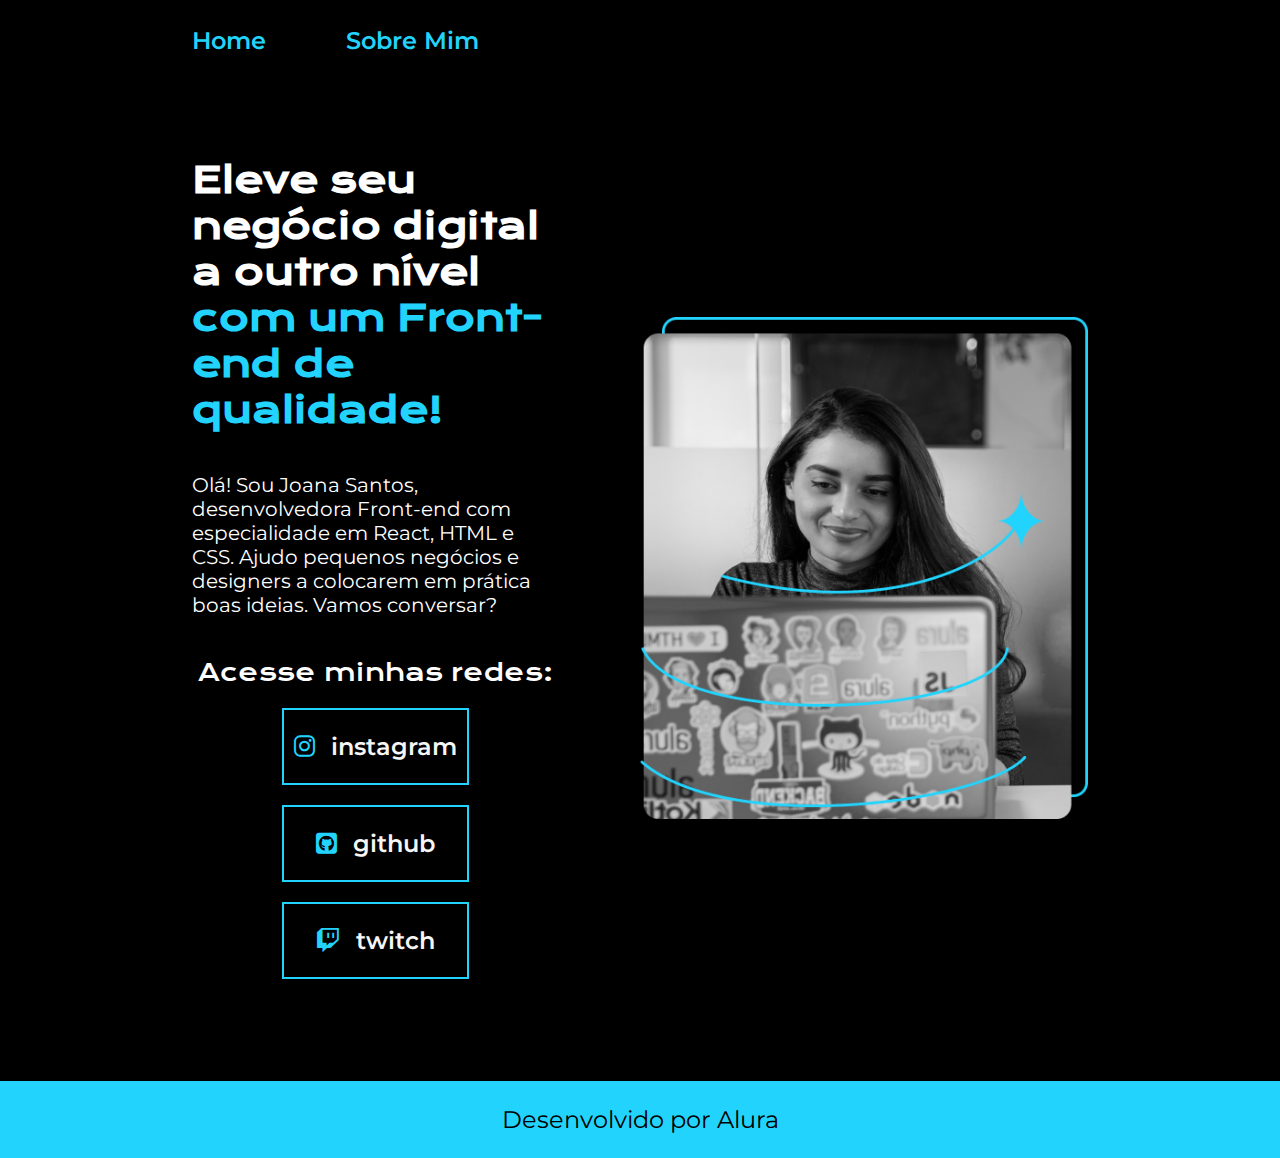
<file: index.html>
<!DOCTYPE html>
<html lang="pt-br">
<head>
    <meta charset="UTF-8">
    <meta name="viewport" content="width=device-width, initial-scale=1.0">
    <title>Portifóilio</title>
    <link rel="stylesheet" href="./style.css">
</head>
<body>
    <header>
        <nav>
            <a href="./index.html">Home</a>
            <a href="./aboutme.html">Sobre Mim</a>
        </nav>
    </header>
    <main class="presentation">
        <section class="presentation__content">
        <h1 class="presentation__content__title">Eleve seu negócio digital a outro nível <strong class="blue-highlight">com um Front-end de qualidade!</strong></h1>
        <p>Olá! Sou Joana Santos, desenvolvedora Front-end com especialidade em React, HTML e CSS. Ajudo pequenos negócios e designers a colocarem em prática boas ideias. Vamos conversar?</p>
        <div class="presentation__content__links">
            <h2 class="presentation__content_subtitle">Acesse minhas redes:</h2>
            <a class="presentation__content__links__link" href="https://www.instagram.com/"><i class="fa-brands fa-instagram"></i>instagram</a></a>
            <a class="presentation__content__links__link" href="https://github.com/"><i class="fa-brands fa-square-github"></i>github</a>
            <a class="presentation__content__links__link" href="https://www.twitch.tv/"><i class="fa-brands fa-twitch"></i>twitch</a>
        </div>
    </section>
        <img class="presentation__img" src="./imagem.png" alt="foto da joana programando">
    </main>
    <footer>
    <p>Desenvolvido por Alura</p>
    </footer>
</body>
</html>
</file>
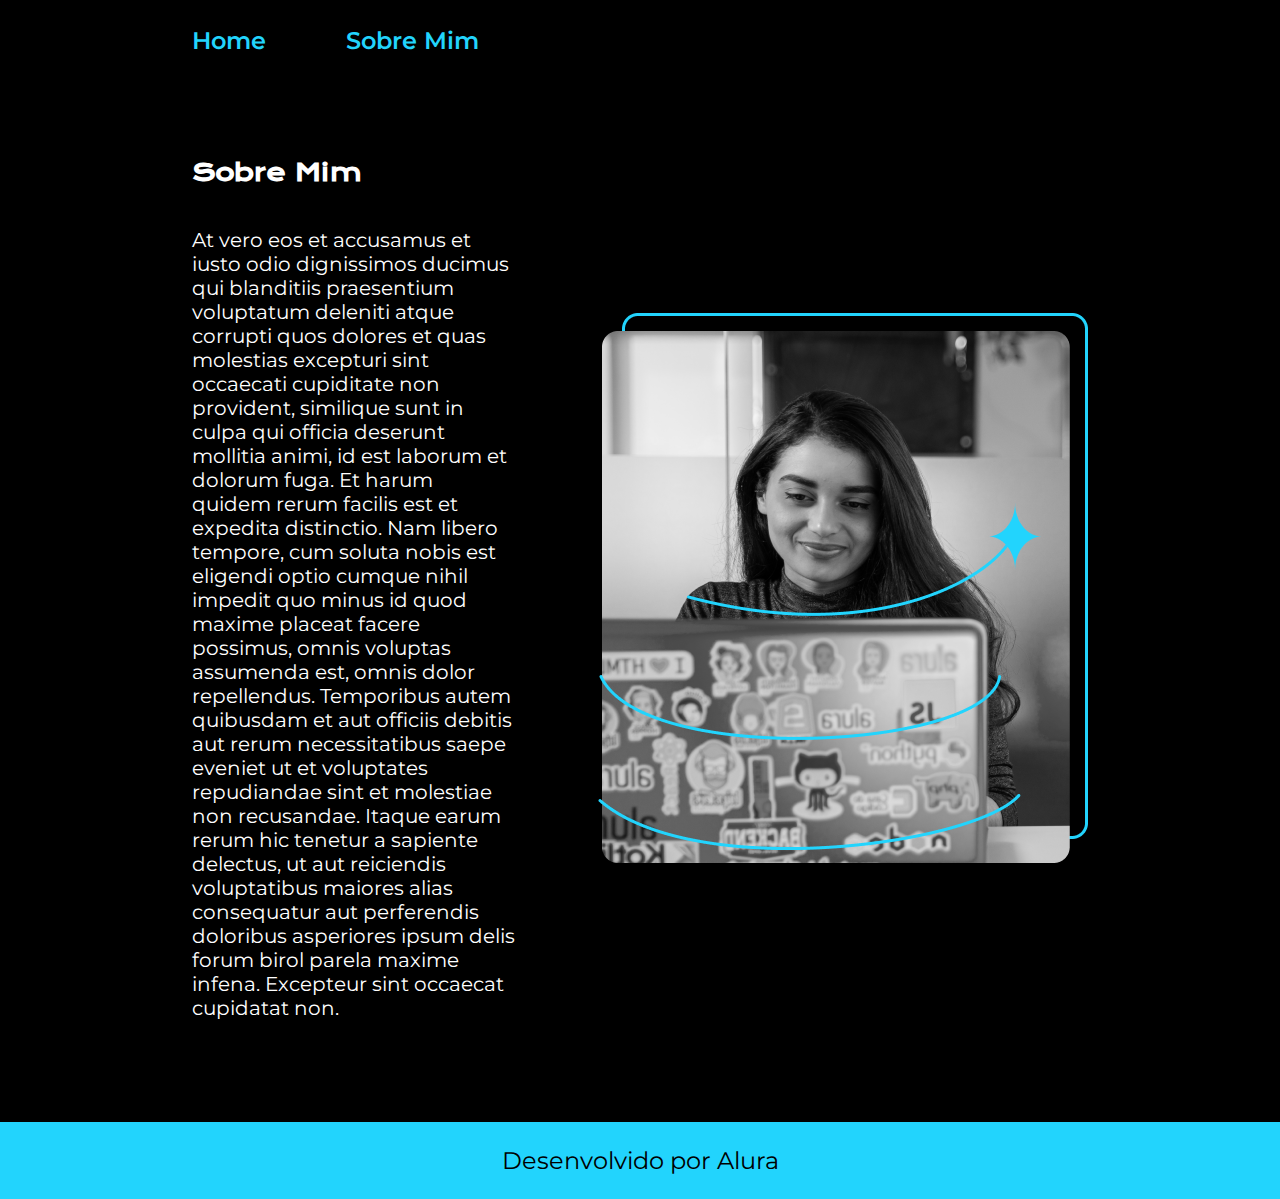
<file: aboutme.html>
<!DOCTYPE html>
<html lang="pt-br">
<head>
    <meta charset="UTF-8">
    <meta name="viewport" content="width=device-width, initial-scale=1.0">
    <title>Portifóilio</title>
    <link rel="stylesheet" href="./style.css">
</head>
<body>
    <header>
        <nav>
            <a href="./index.html">Home</a>
            <a href="./aboutme.html">Sobre Mim</a>
        </nav>
    </header>
    <main class="presentation">
        <section class="presentation__content">
        <h2 class="presentation__content__title">Sobre Mim</h1>
        <p>At vero eos et accusamus et iusto odio dignissimos ducimus qui blanditiis praesentium voluptatum deleniti atque corrupti quos dolores et quas molestias excepturi sint occaecati cupiditate non provident, similique sunt in culpa qui officia deserunt mollitia animi, id est laborum et dolorum fuga.

            Et harum quidem rerum facilis est et expedita distinctio. Nam libero tempore, cum soluta nobis est eligendi optio cumque nihil impedit quo minus id quod maxime placeat facere possimus, omnis voluptas assumenda est, omnis dolor repellendus. Temporibus autem quibusdam et aut officiis debitis aut rerum necessitatibus saepe eveniet ut et voluptates repudiandae sint et molestiae non recusandae. Itaque earum rerum hic tenetur a sapiente delectus, ut aut reiciendis voluptatibus maiores alias consequatur aut perferendis doloribus asperiores ipsum delis forum birol parela maxime infena. Excepteur sint occaecat cupidatat non.
            </p>
    </section>
        <img src="./imagem.png" alt="foto da joana programando">
    </main>
    <footer>
        <p>Desenvolvido por Alura</p>
    </footer>
</body>
</html>
</file>
<file: style.css>
@import url('https://fonts.googleapis.com/css2?family=Krona+One&family=Montserrat:wght@400;600&display=swap');
@import url('https://cdnjs.cloudflare.com/ajax/libs/font-awesome/6.5.1/css/all.min.css');

*{
    margin: 0;
    padding: 0;
}

body {
    background-color: #000;
    color: #fff;
}

header {
    padding: 2% 0 0 15%;
}

nav {
    display: flex;
    gap: 5rem;
}

nav a {
    font-size: 1.5rem;
    font-family: 'Montserrat', sans-serif;
    color: #22D4FD;
    font-weight: 600;
    text-decoration: none;}

.presentation {
    display: flex;
    align-items: center;
    justify-content: space-between;
    padding: 8% 15%;
    gap: 5.125rem;
}

.presentation__content {
    width: 50%;
    display: flex;
    flex-direction: column;
    gap: 2.5rem;
}

.presentation__content p {
    font-size: 1.25rem;
    font-family: 'Montserrat', sans-serif;
}

.presentation__content h1 {
    font-size: 2.25rem;
    font-family: 'Krona one', sans-serif;
}

.presentation__content h2 {
    font-size: 1.5rem;
    font-family: 'Krona one', sans-serif;
}
.blue-highlight {
    color: #22D4FD;
}

.presentation__content_subtitle {
    font-family: 'Krona One', sans-serif;
    font-weight: 400;
    font-size: 1.5rem;
}
.presentation__content__links {
    display: flex;
    flex-direction: column;
    align-items: center;
    justify-content: space-between;
    gap: 1.25rem;
}

.presentation__content__links__link {
    display: flex;
    align-items: baseline;
    justify-content: center;
    gap: 1rem;
    color: #f6f6f6;
    border: .125rem #22D4FD solid;
    font-family: 'Montserrat', sans-serif;
    font-weight: 600;
    font-size: 1.5rem;
    text-align: center;
    text-decoration: none;
    width: 50%;
    border-radius: 0.03125rem;
    padding: 1.375rem 0 ;
}

.presentation__content__links__link:hover {
    background-color: #272727;
}

.fa-brands {
    color: #22D4FD;
}

.presentation__img {
    width: 50%;
}

footer {
    display: flex;
    background-color: #22D4FD;
    padding: 1.5rem;
    align-items: center;
    justify-content: center;
}

footer p {
    font-size: 1.5rem;
    font-family: 'Montserrat', sans-serif;
    color: #000;
}

@media (max-width: 1200px) {
    header {
        padding: 6%;
    }

    .presentation {
        flex-direction: column-reverse;
        font-size: 1.25rem;
        padding: 5%;
    }

    .presentation__content {
        justify-content: center;
        width: auto;
    }
}
</file>
